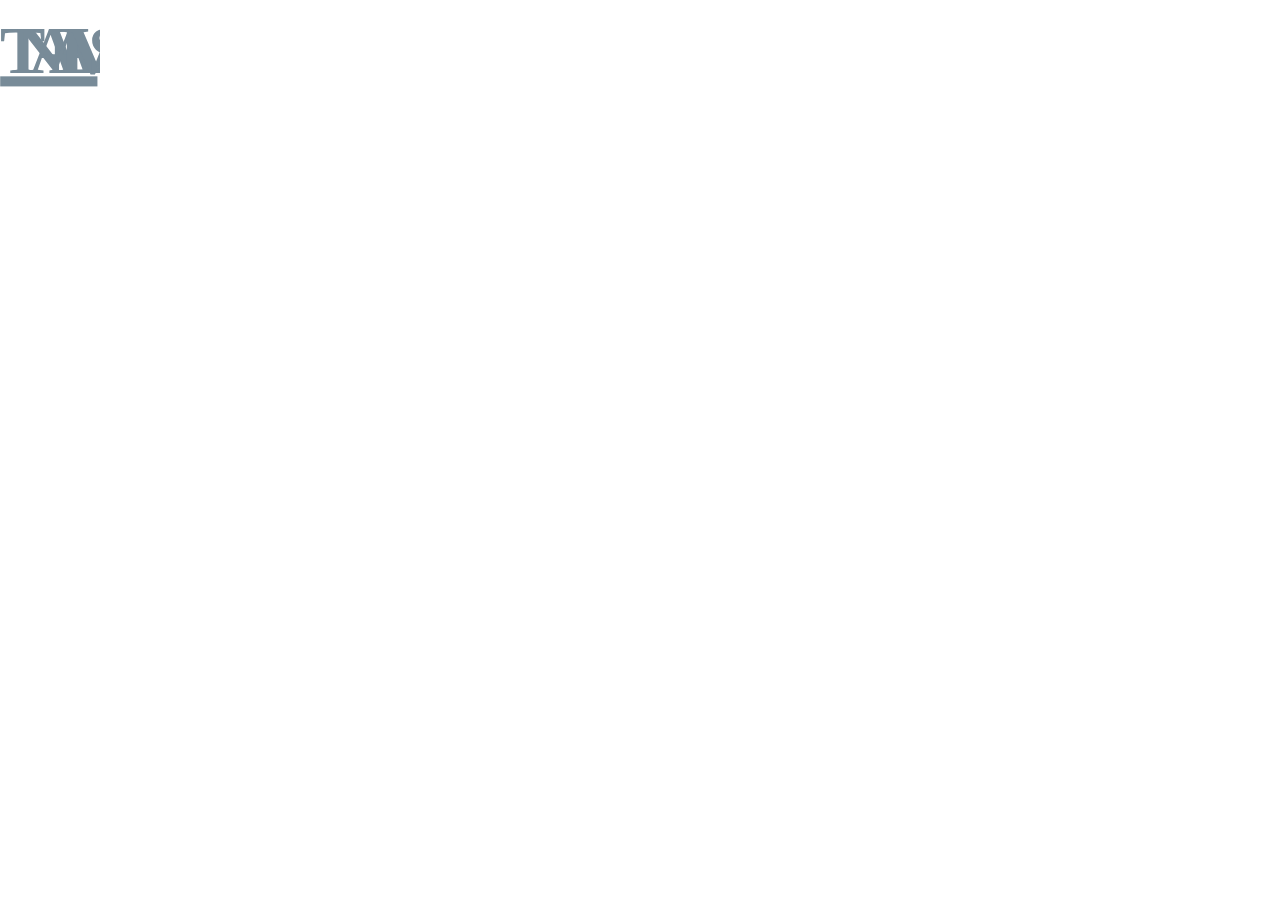
<file: index.html>
<!DOCTYPE html>
<html lang="en">
<head>
    <meta charset="UTF-8">
    <meta name="viewport" content="width=device-width, initial-scale=1.0">
    <meta http-equiv="X-UA-Compatible" content="ie=edge">
    <link rel="preconnect" href="https://fonts.gstatic.com">
    <link href="https://fonts.googleapis.com/css2?family=Montserrat" rel="stylesheet">
    <title>____ tina alves</title>
    <link rel="stylesheet" href="reset.css"/>
    <link rel="stylesheet" href="style.css"/>

</head>
<body class="custom">
    <a href="project_list.html"> 
        <!-- <object data="/static/img/SVG/tina_alves.svg" type="image/svg+xml" class="wordmark_color"></object> -->
        <div class="landing_container"><img src="/static/img/SVG/tina_alves.svg" alt="tina alves wordmark" class="wordmark_img"></div>
    </a>
    


</body>
</html>
</file>
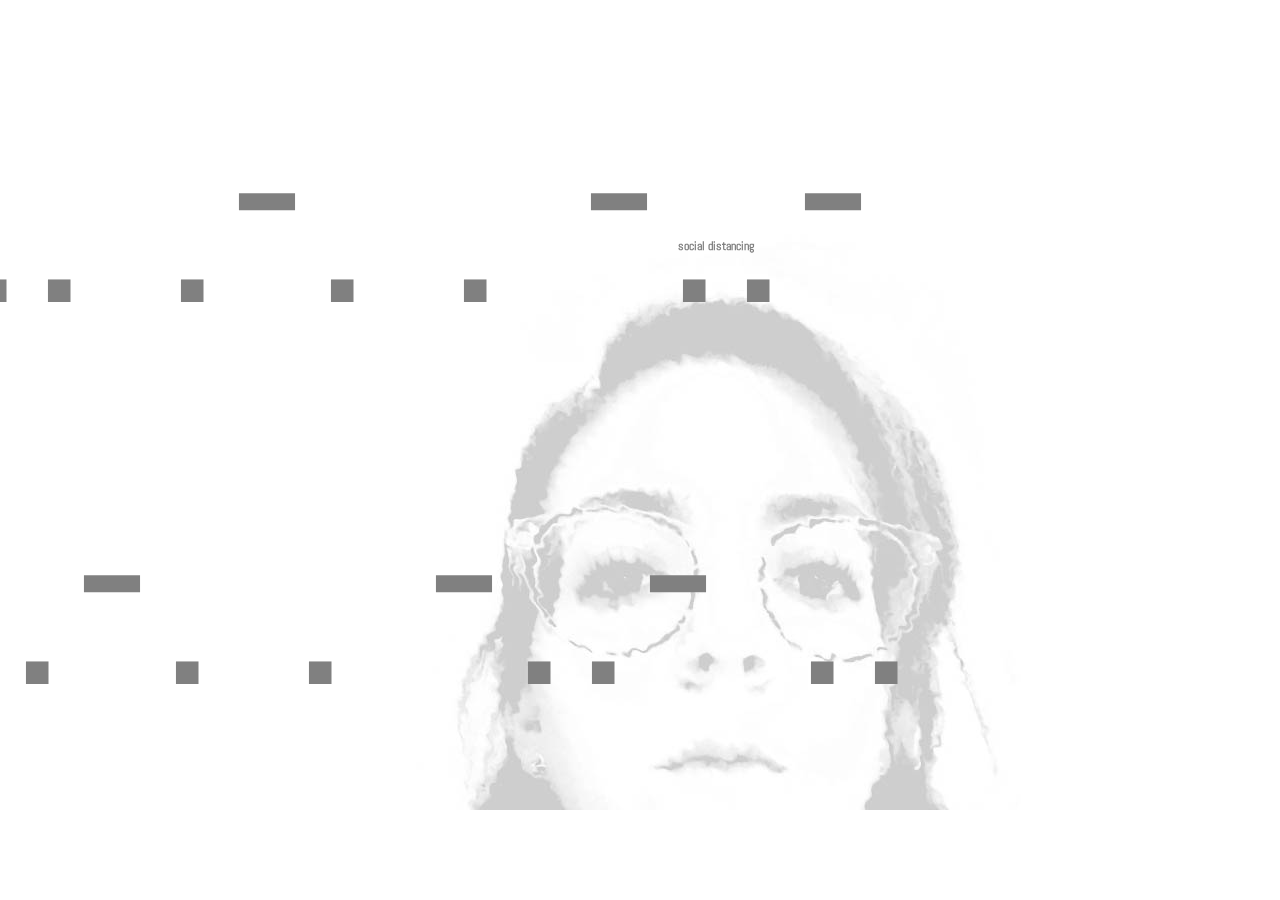
<file: animation_coding/index.html>
<html lang="en">
<head>
    <meta charset="UTF-8">
    <meta name="viewport" content="width=device-width, initial-scale=1.0">
    <meta http-equiv="X-UA-Compatible" content="ie=edge">
    <link rel="stylesheet" href="style.css">
    <link href="https://fonts.googleapis.com/css?family=Abel&display=swap" rel="stylesheet">
    <title>Morse Coding</title>

</head>
<body>

<img src="images/tired_face.jpg" alt="tired face">
<div class="line">- .. .-. . -..- .. .-. . -..- .. .-. . -.. .. .-. . -..- .. .-. . -..- .. -..- .. .-. . -..- .. .-. </div>
<h1>social distancing</h1>


    
</body>
</html>
</file>
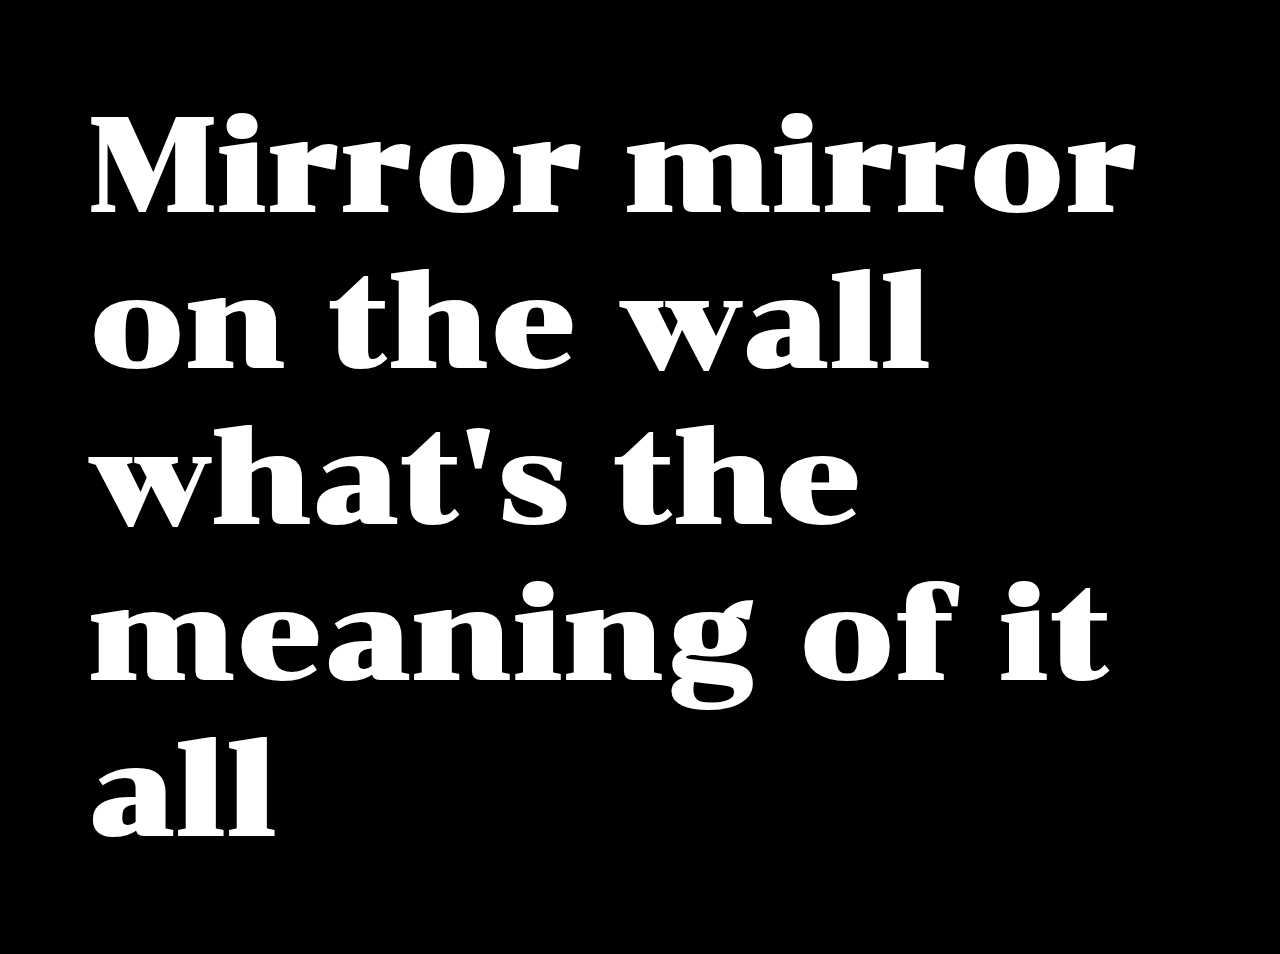
<file: dynamic_coding/index.html>
<!DOCTYPE html>
<html lang="en">
  <head>
    <title>Forty Random Lines</title>
    <meta charset="utf-8">
    <meta http-equiv="X-UA-Compatible" content="IE=edge">
    <meta name="viewport" content="width=device-width, initial-scale=1">
    <link href="https://fonts.googleapis.com/css?family=Chonburi&display=swap" rel="stylesheet">
    
    <!-- import the webpage's stylesheet -->
    <link rel="stylesheet" href="style.css">
    
    <!-- import the webpage's javascript file -->
    <script src="script.js" defer></script>
  </head>
  <body>
    <h1 id="poem">Hold fast to dreams</h1>
  </body>
</html>
</file>
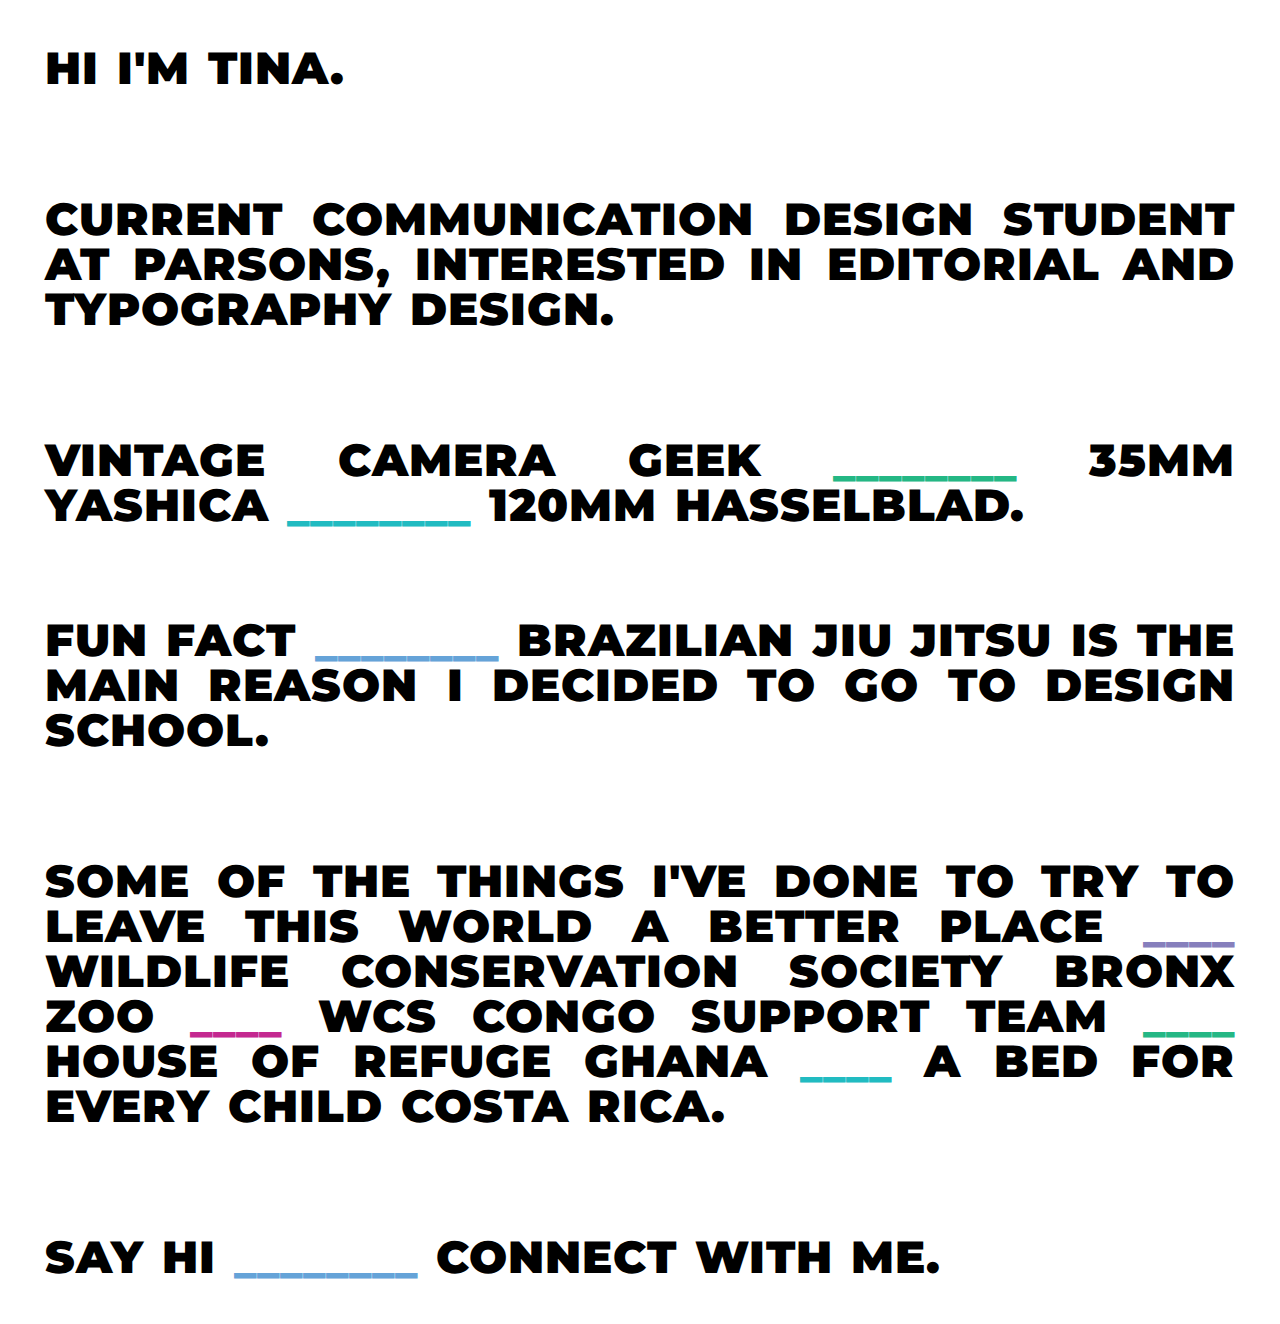
<file: about.html>
<!DOCTYPE html>
<html lang="en">
<head>
    <meta charset="UTF-8">
    <meta name="viewport" content="width=device-width, initial-scale=1.0">
    <meta http-equiv="X-UA-Compatible" content="ie=edge">
    <link href="https://fonts.googleapis.com/css2?family=Montserrat" rel="stylesheet">
    <title>tina alves ____ earthling alien</title>
    <link rel="stylesheet" href="reset.css"/>
    <link rel="stylesheet" href="style.css"/>
</head>

<body>
<div class="about">
    <h1>Hi I'm Tina.</h1>
   
    <br>

    <h1>Current communication design student at Parsons, interested in editorial and typography design.</h1>

    <br>

    <h1>Vintage camera geek <span class="line_01">________</span> 35mm Yashica <span class="line_02">________</span> 120mm Hasselblad.</h>
   
    <br>
    <br>

    <h1>Fun fact <span class="line_03">________</span> Brazilian Jiu Jitsu is the main reason I decided to go to design school.</h1>

    <br>

    <h1>Some of the things I've done to try to leave this world a better place 
        <span class="line_04">____</span> 
        Wildlife Conservation Society Bronx Zoo 
        <span class="line_05">____</span> WCS Congo Support Team 
        <span class="line_01">____</span> House of Refuge Ghana <span class="line_02">____</span> A Bed for Every Child Costa Rica.</h1>

    <br>

    <h1><a href="mailto:alvec711@newschool.edu">Say hi <span class="line_03">________</span> Connect with me.</a></h1>
</div>

    
    

</body>
</html>
</file>
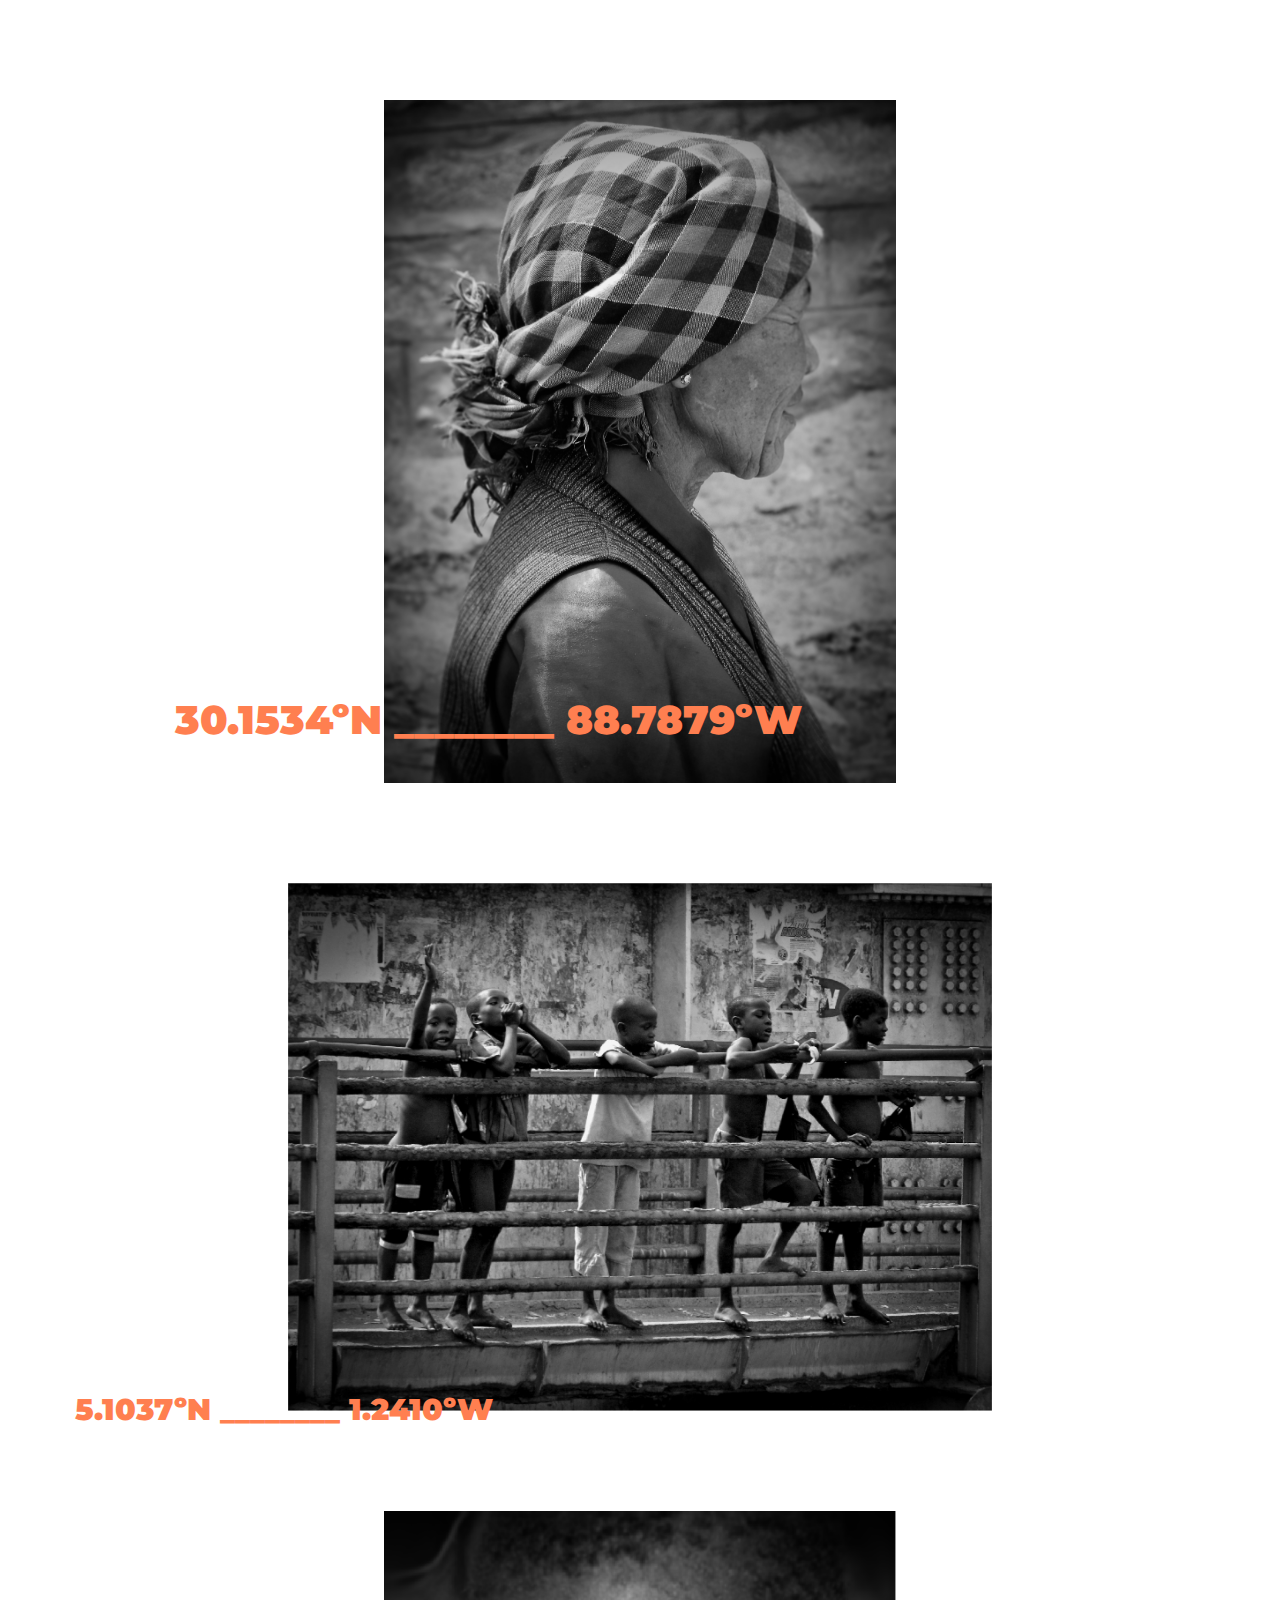
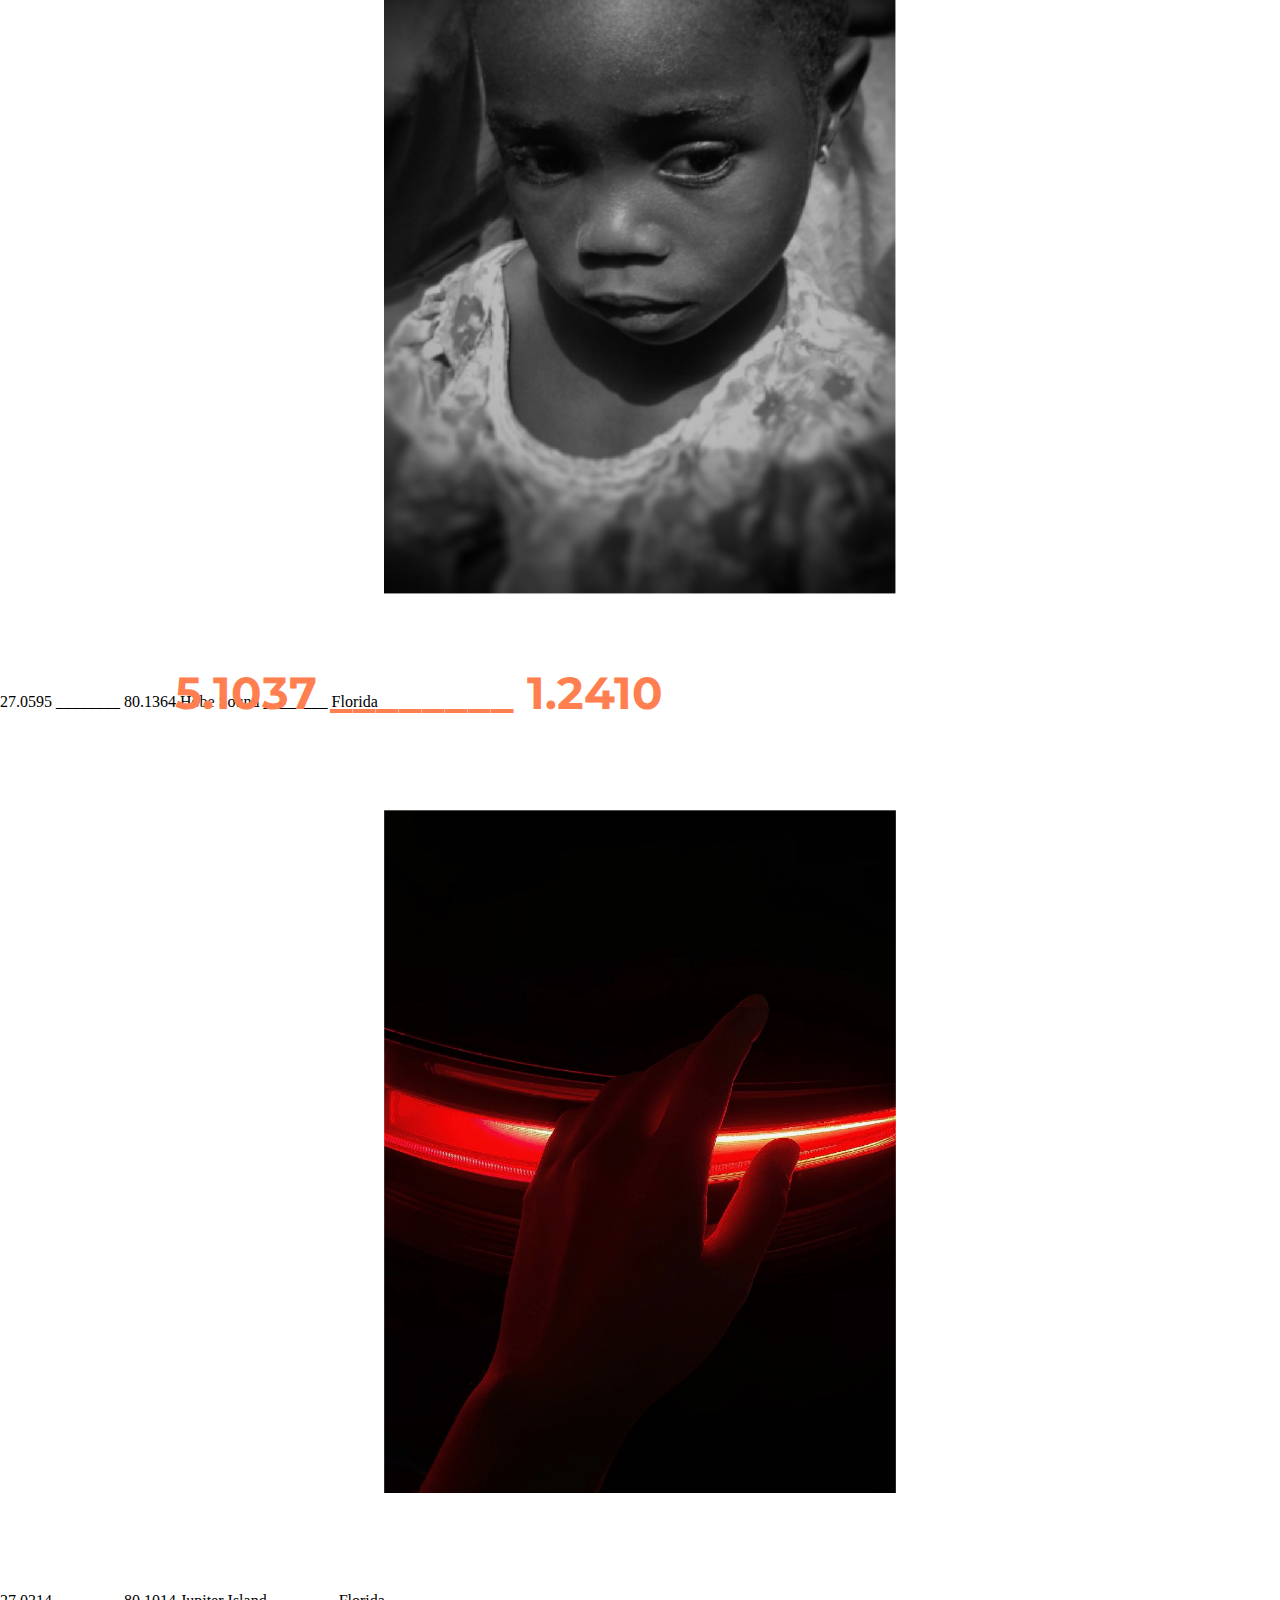
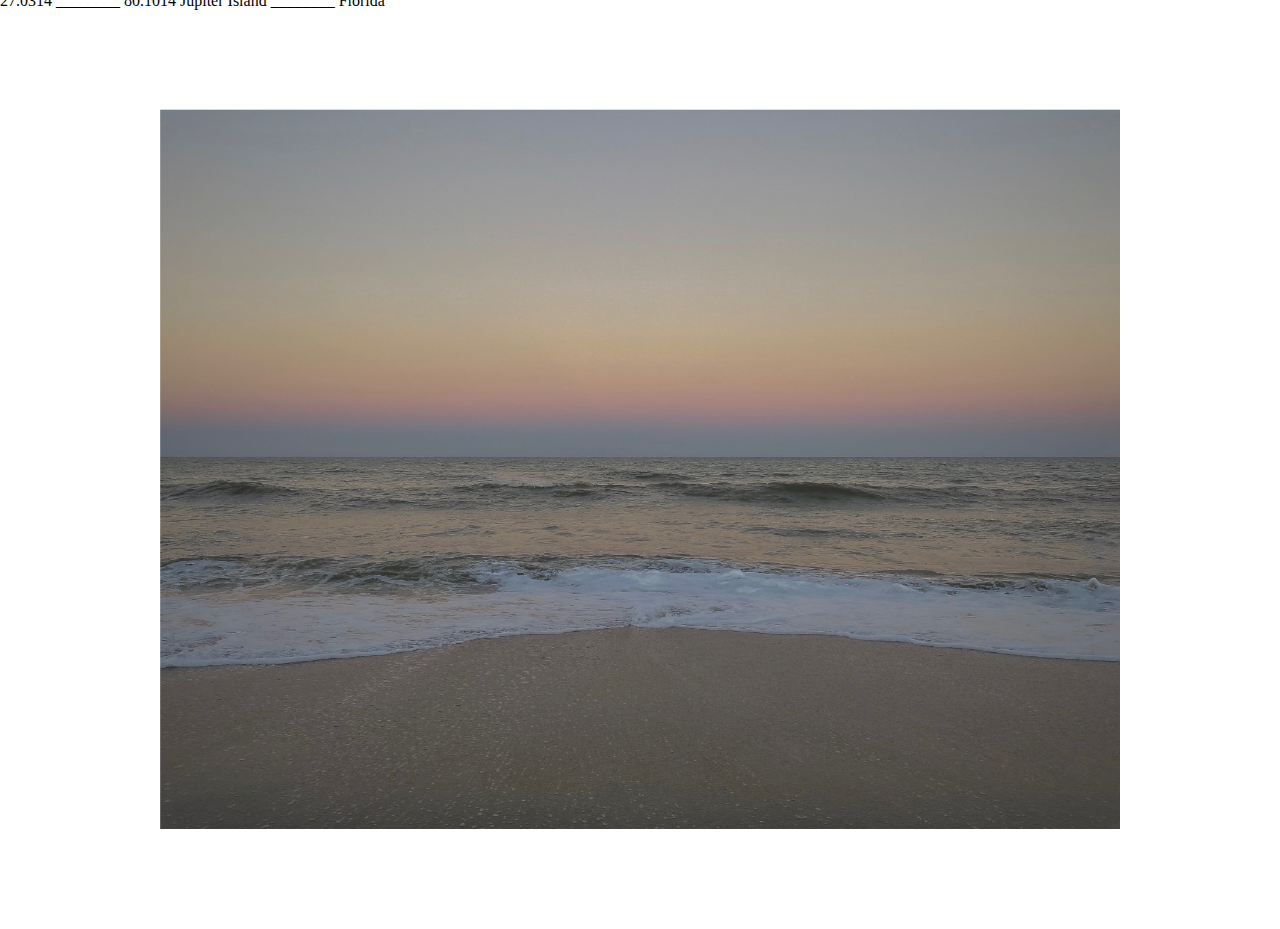
<file: bw_photos.html>
<!DOCTYPE html>
<html lang="en">
<head>
    <meta charset="UTF-8">
    <meta name="viewport" content="width=device-width, initial-scale=1.0">
    <meta http-equiv="X-UA-Compatible" content="ie=edge">
    <link rel="stylesheet" href="reset.css"/>
    <link rel="stylesheet" href="style.css"/>
    <link href="https://fonts.googleapis.com/css2?family=Montserrat" rel="stylesheet">
    <title>tina alves ____ photography</title>
</head>

<body>

    <div class="container">
        <span class="cord_01">30.1534ºN ________ 88.7879ºW </span>
        <span class="cord_01_location_01">Lhasa ________ Tibet</span>
    </div>
    
    <div>
        <img src="/static/img/alves_woman.jpg" id="photo_01">
        </div>
        
   
    <div class="container_02">
        <span class="cord_02">5.1037ºN ________ 1.2410ºW</span>
        <span class="cord_02_location_02">Elmina ____ Ghana</span>
    </div>

    <div>
        <img src="/static/img/alves_bridge_boys.png" id="photo_02">
        </div>

    <div class="container_03">
        <span class="cord_03">5.1037 ________ 1.2410</span>
        <span class="cord_03_location_03">Torgome Village ________ Ghana</span>
    </div>


     <div>
        <img src="/static/img/alves_girl.png" id="photo_04">
        </div>

    <div class="container_04">
         <span class="cord_04">27.0595 ________ 80.1364</span>
        <span class="cord_04_location_04">Hobe Sound ________ Florida</span>
    </div>

    <div>
        <img src="/static/img/alves_hand.png" id="photo_05">
    </div>
    
    <!-- <div>
        <img src="/static/img/alves_sky.png" id="photo_06">
        </div>  -->

    <div class="container_04">
        <span class="cord_04">27.0314 ________ 80.1014</span>
        <span class="cord_04_location_04">Jupiter Island ________ Florida</span>
    </div>
        
    <div>
        <img src="/static/img/alves_beach.png" id="photo_07">
        </div> 


    <div class="square"></div>




</body>
</html>
</file>
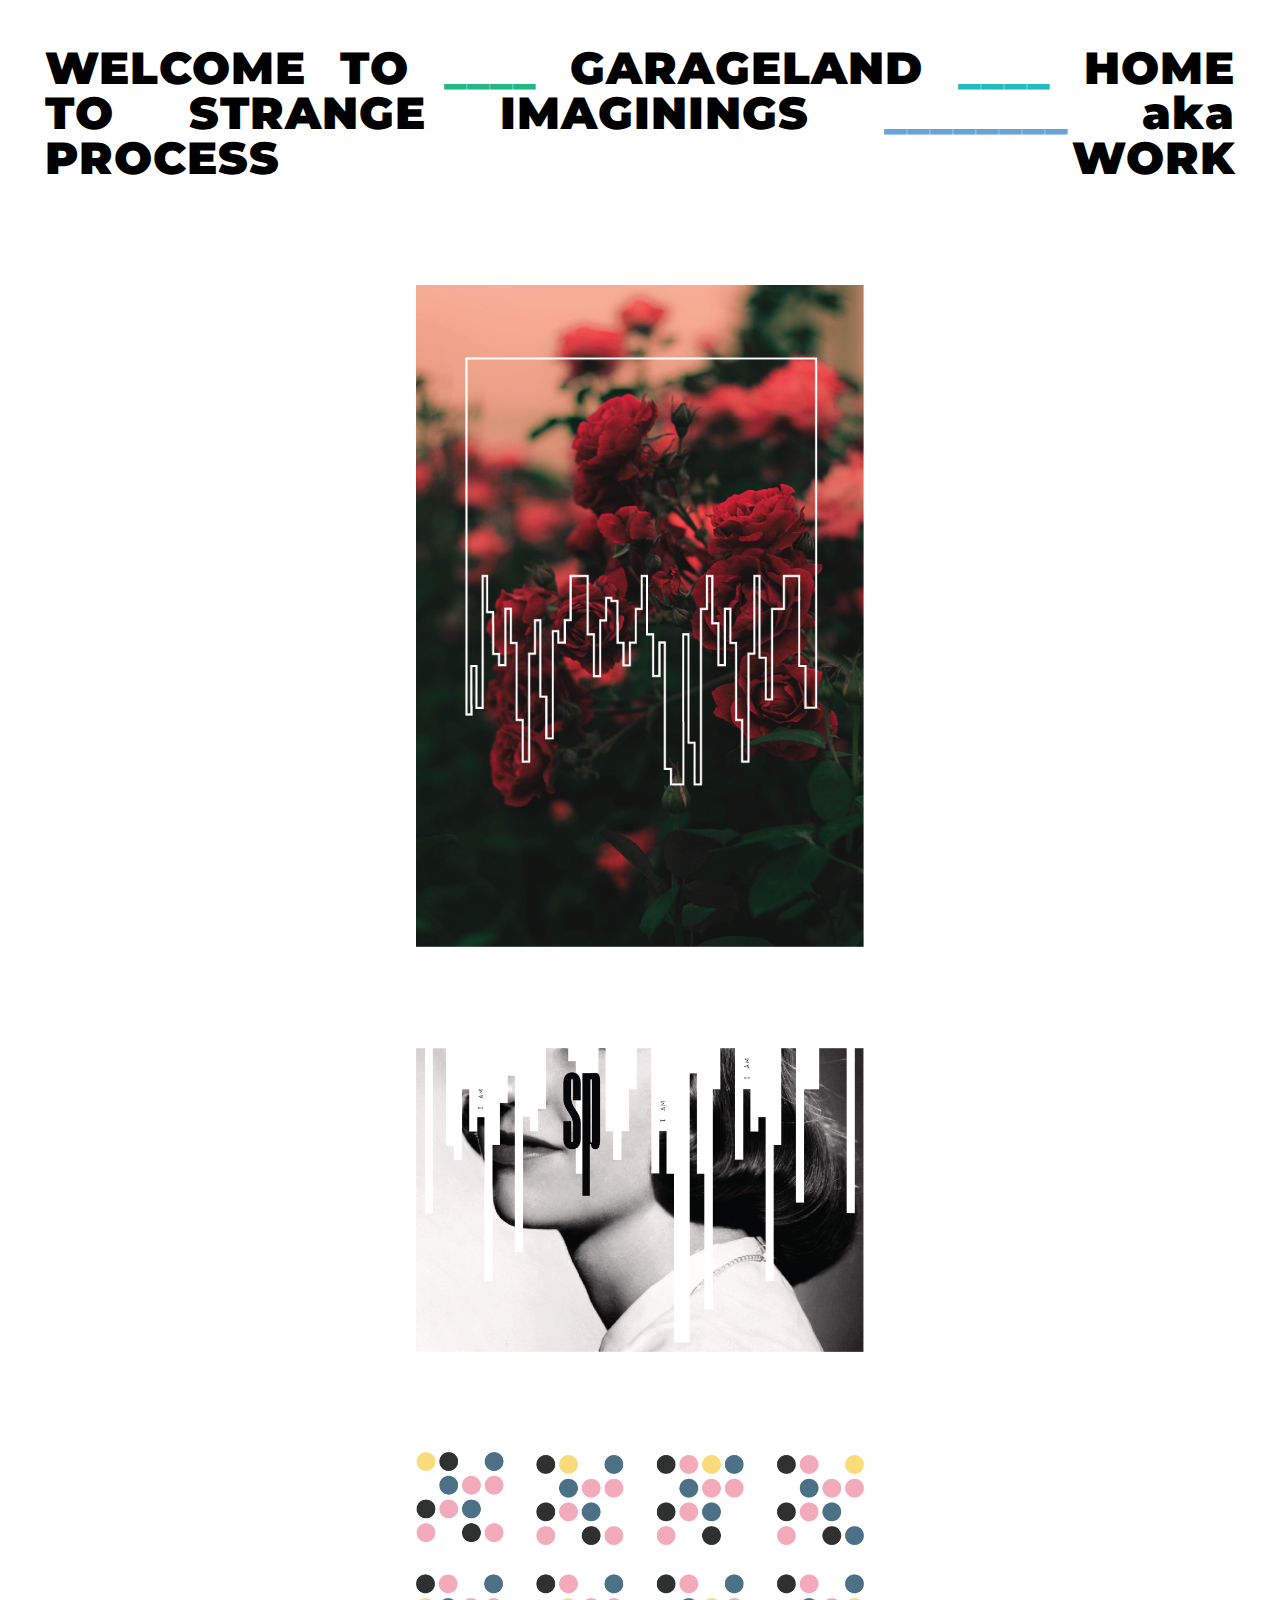
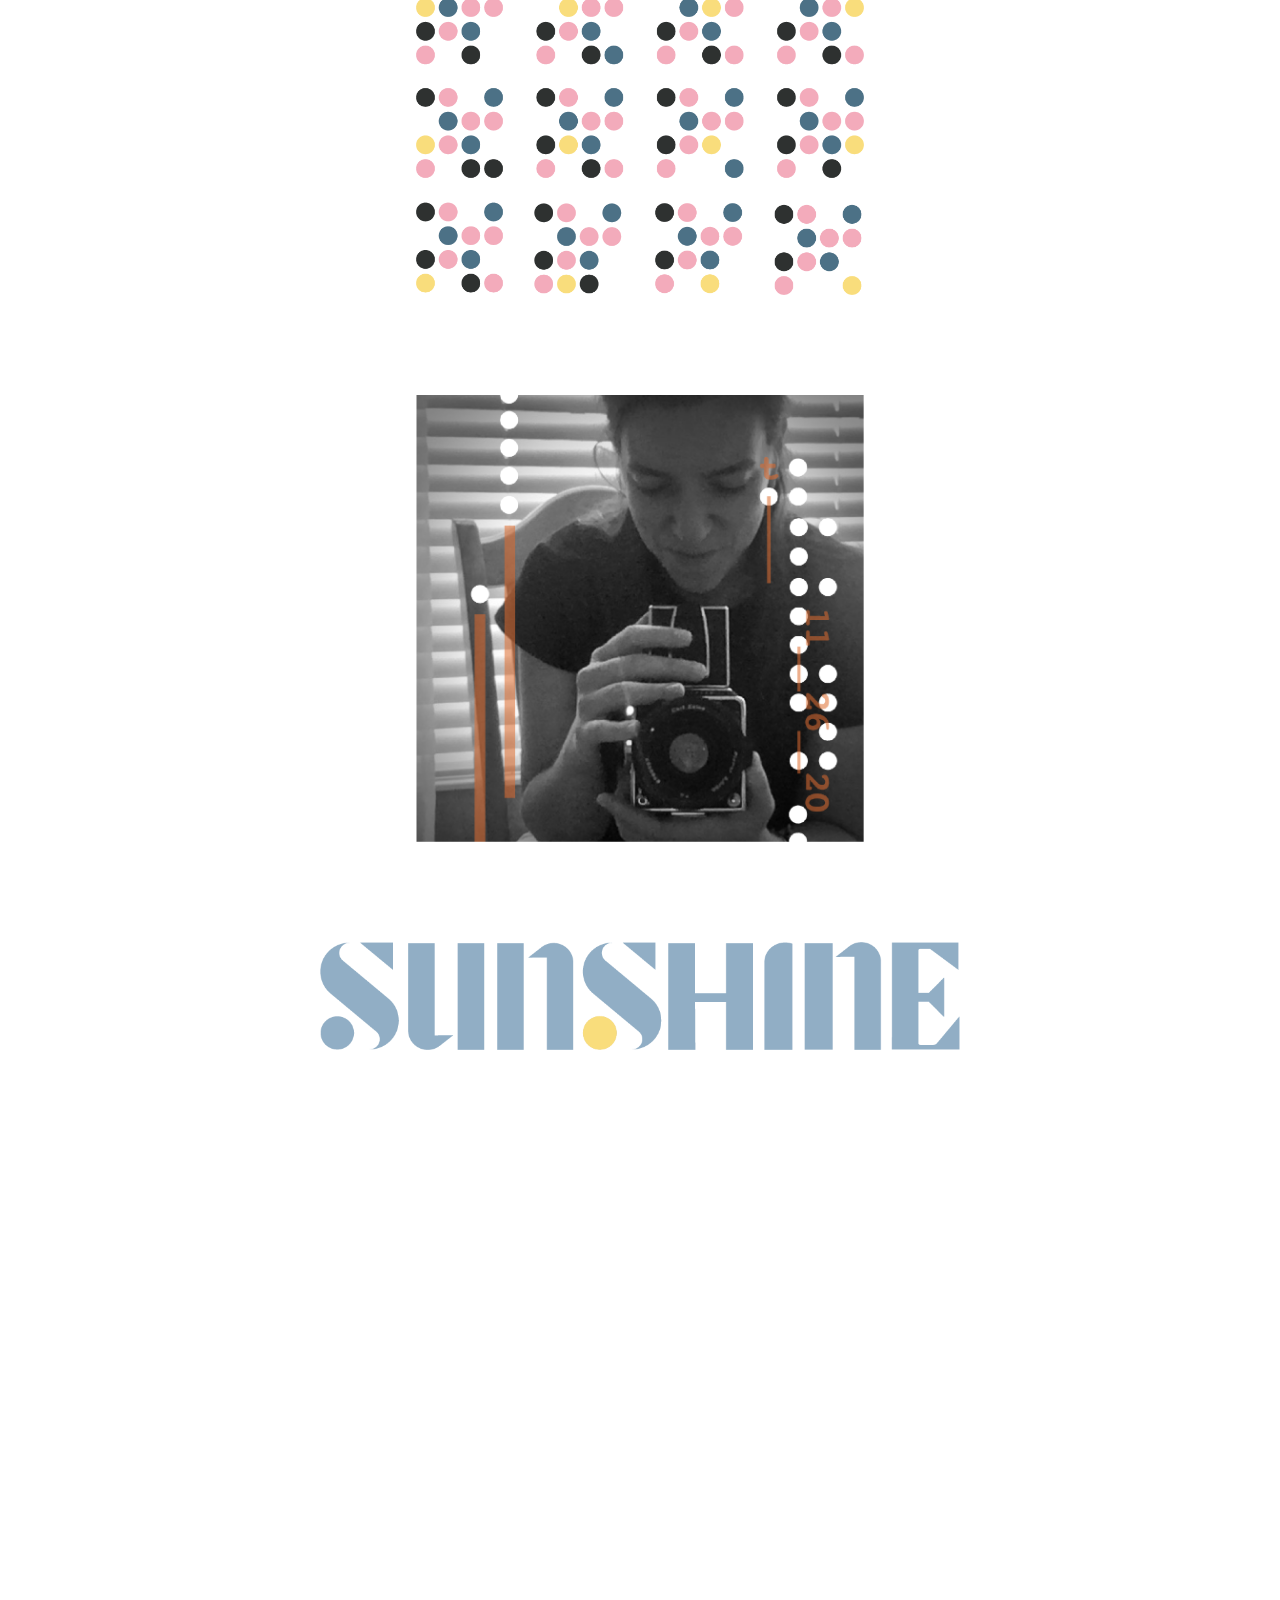
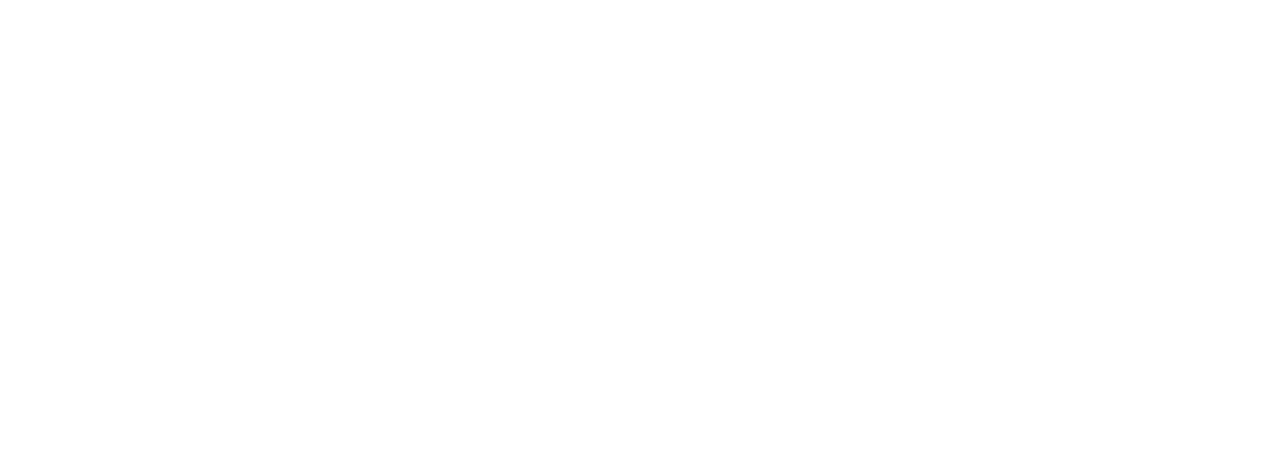
<file: garageland.html>
<!DOCTYPE html>
<html lang="en">
<head>
    <meta charset="UTF-8">
    <meta name="viewport" content="width=device-width, initial-scale=1.0">
    <meta http-equiv="X-UA-Compatible" content="ie=edge">
    <link href="https://fonts.googleapis.com/css2?family=Montserrat" rel="stylesheet">
    <title>tina alves ____ garageland</title>
    <link rel="stylesheet" href="reset.css"/>
    <link rel="stylesheet" href="style.css"/>
</head>
<body>

<h1>Welcome to <span class="line_01">____</span> Garageland 
    <span class="line_02">____</span> Home to strange imaginings 
    <span class="line_03">________</span> 
    <span class="norm">aka</span> process work <span class="line_06">___________________________________________________________</span></h1>


    <div id="garageland_img">


            <div> 
                

            <img src="/static/img/g_01.png" id="garage_gallery_01">
           
            </div>


            <div>
                <img src="/static/img/g_02.png" id="garage_gallery_02">
            </div>
             
            <!-- <div>
                <img src="/static/img/g_03.png" id="garage_gallery_03">
            </div> -->

            <div>
                <img src="/static/img/g_04.png" id="garage_gallery_04">
            </div>

            <div>
                <img src="/static/img/g_05.png" id="garage_gallery_05">
            </div>

            <div>
                <img src="/static/img/g_06.png" id="garage_gallery_06">
            </div>
    </div>


</body>
</html>
</file>
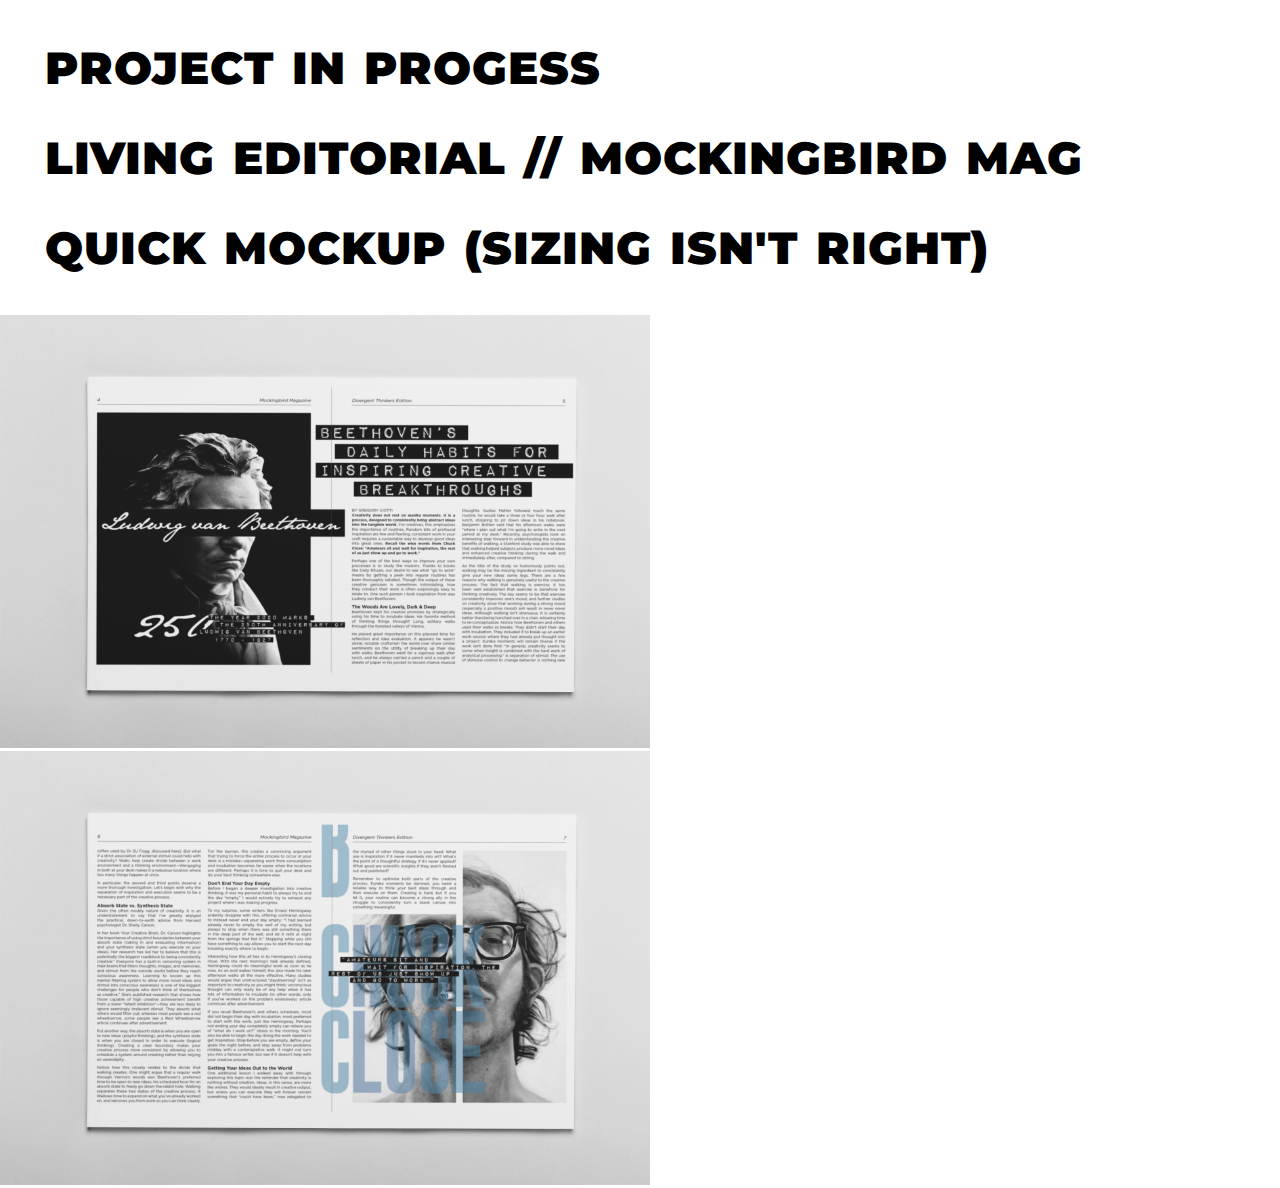
<file: magazine_spreads.html>
<!DOCTYPE html>
<html lang="en">
<head>
    <meta charset="UTF-8">
    <meta name="viewport" content="width=device-width, initial-scale=1.0">
    <meta http-equiv="X-UA-Compatible" content="ie=edge">
    <title>Mag Placeholder</title>
    <link rel="stylesheet" href="reset.css"/>
    <link rel="stylesheet" href="style.css"/>
</head>
<body>
    <h1> Project in Progess</h1>
    <h1> Living Editorial // Mockingbird Mag</h1>
    <h1> Quick mockup (sizing  isn't right)</h1>
    <div class="size">
    <ul>
        <li><img src="/static/img/spread_01.png" width="650px"></li>
        <li><img src="/static/img/spread_02.png" width="650px"></li>
    </ul>
    </div>   
</body>
</html>
</file>
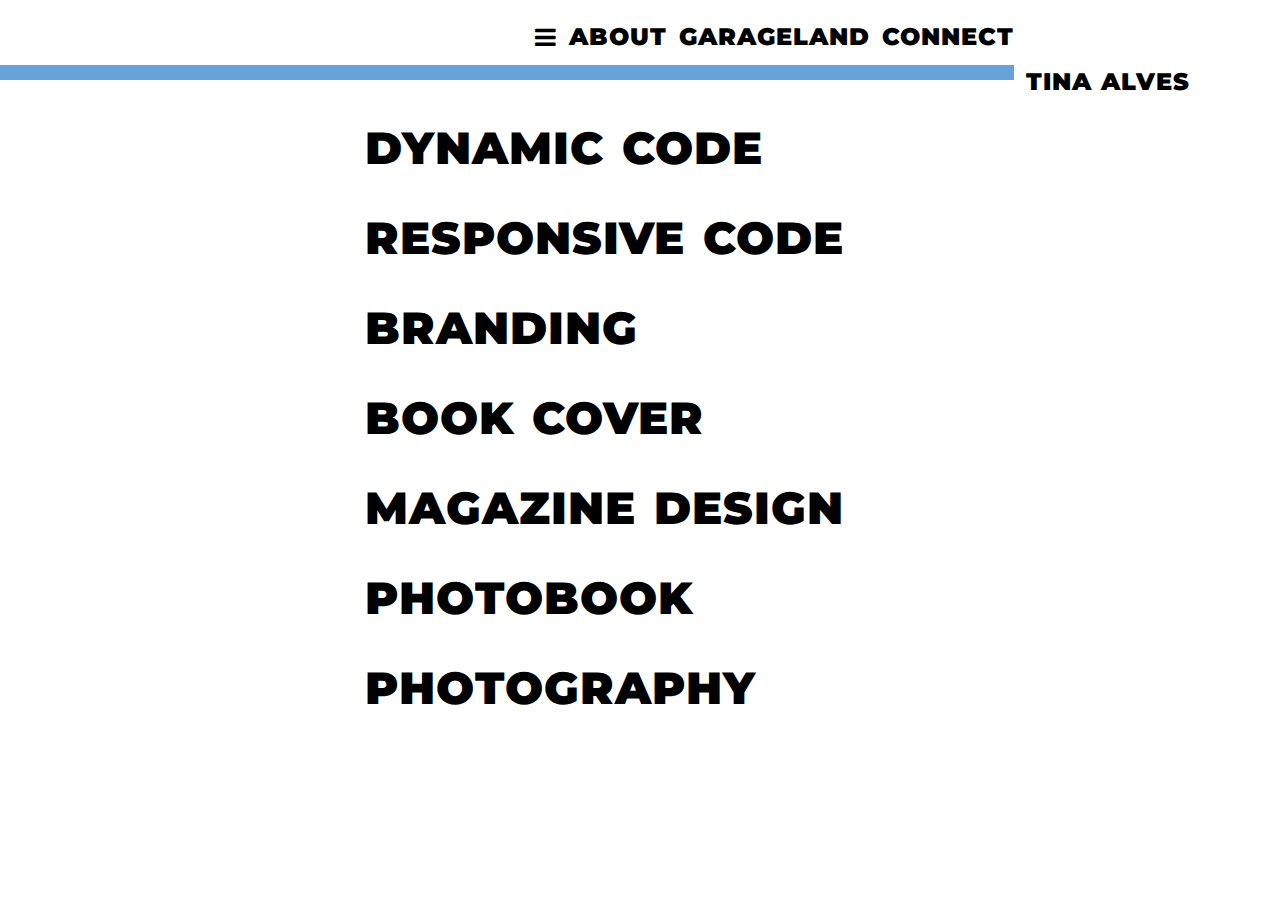
<file: project_list.html>
<!DOCTYPE html>
<html lang="en">
<head>
    <meta charset="UTF-8">
    <meta name="viewport" content="width=device-width, initial-scale=1.0">
    <meta http-equiv="X-UA-Compatible" content="ie=edge">
    <link href="https://fonts.googleapis.com/css2?family=Montserrat" rel="stylesheet">
    <title>____ projects</title>
    <link rel="stylesheet" href="reset.css"/>
    <link rel="stylesheet" href="https://cdnjs.cloudflare.com/ajax/libs/font-awesome/4.7.0/css/font-awesome.min.css">
    <link rel="stylesheet" href="style.css"/>
    <script>
        function myFunction() {
        var x = document.getElementById("myLinks");
        if (x.style.display === "block") {
          x.style.display = "none";
        } else {
          x.style.display = "block";
        }
      }
    </script>
</head>



<body>

  
<div class="nav">
   <span><a href="#home" class="active nav_name">Tina Alves</a></span>
    <div id="myLinks">
        <a href="/connect.html">Connect</a>
        <a href="/garageland.html">Garageland</a>
        <a href="/about.html">About</a>
    </div>
    <a href="javascript:void(0);" class="icon" onclick="myFunction()">
        <i class="fa fa-bars"></i>
    </a>
</div>


<hr class="line"> </hr>


<div class="projects">  
    <!-- <div>
       <a href="/animation_coding/index.html"><h1>Morse Code Animation</h1></a> 
    </div> -->

    <div>
        <a href="/dynamic_coding/index.html" rel="noopener noreferrer" target="_blank"><h1>Dynamic Code</h1></a> 
     </div>

     <div>
        <h1>Responsive Code</h1>
    </div>

    <div>
        <h1>Branding</h1>
    </div>

    <div>
        <h1>Book Cover</h1>
    </div>

    <div>
        <a href="magazine_spreads.html" rel="noopener noreferrer" target="_blank"><h1>Magazine Design</h1></a>
    </div>

    <div>
        <h1>Photobook</h1>
    </div>

    <div>
        <a href="/bw_photos.html" rel="noopener noreferrer" target="_blank"><h1>Photography</h1></a>
    </div>
</div>  



</body>
</html>
</file>
<file: style.css>
/* @import url('//fonts.googleapis.com/css2?family=Montserrat'); */

@import url('https://fonts.googleapis.com/css2?family=Montserrat:wght@700;800&display=swap');

*{
    margin: 0;
    padding: 0;
    box-sizing: border-box;
}

.projects{
    padding-left: 20rem;
}
.wordmark_img{
    width: 100%;
    height: 100%;
}

.landing_container{
    width: 100px;
    height: 100px;
}

#garageland_img{
    margin: 0 auto;
}

#garage_gallery_01{
    margin: 0 auto;
    display: block;
    margin-top: 60px;
    margin-bottom: 100px;
    width: 35%;
}

#garage_gallery_02{
    margin: 0 auto;
    display: block;
    margin-top: 100px;
    margin-bottom: 100px;
    width: 35%;
}

/* #garage_gallery_03{
    margin: 0 auto;
    display: block;
} */

#garage_gallery_04{
    margin: 0 auto;
    display: block;
    margin-top: 100px;
    margin-bottom: 100px;
    width: 35%;
}

#garage_gallery_05{
    margin: 0 auto;
    display: block;
    margin-top: 100px;
    margin-bottom: 100px;
    width: 35%;
}

#garage_gallery_06{
    margin: 0 auto;
    display: block;
    margin-top: 100px;
    margin-bottom: 1000px;
    width: 50%;
}

.nav{
    width: 100vw;
    height: 45px;
    margin: 0 auto;
    /* background-color: #65a3d8; */
    font-family: 'Montserrat', sans-serif;
    font-size: 24px;
    word-spacing: 3px;
    letter-spacing: 1px;
    font-weight: 900;
    color: black;
    text-transform: uppercase;
    padding-top: 25px;
    padding-right: 45px;
}

.nav a{
    /* color: white; */
    color: black;
    float: right;
    margin-left: 12px;
}

.nav a:link{
    text-decoration: none;
    /* color: white; */
  }

.nav_name{
    font-family: 'Montserrat', sans-serif;
    font-size: 24px;
    word-spacing: 1px;
    letter-spacing: 1px;
    /* letter-spacing: 2.5px; */
    color: black;
    text-transform: uppercase; 
    /* text-align: justify; 
    text-justify: inter-word; */
    margin: 45px;
    font-weight: 900;
}

.line{
    height: 15px;
    background-color: #65a3d8;
    border-width: 0px;
    margin-top: 20px;
}

h1{
    font-family: 'Montserrat', sans-serif;
    font-size: 45px;
    word-spacing: 3px;
    color: black;
    text-transform: uppercase; 
    text-align: justify; 
    text-justify: inter-word;
    letter-spacing: 1px;
    margin: 45px;
    font-weight: 900;
}

.line_01{
    letter-spacing: 0;
    color: #24b784;
}

.line_02{
    letter-spacing: 0;
    color: #21bbc1;
}

.line_03{
    letter-spacing: 0;
    color: #65a3d8;
}

.line_04{
    letter-spacing: 0;
    color: #867fbc;
}

.line_05{
    letter-spacing: 0;
    color: #c42890;
}

.line_06{
    letter-spacing: 0;
    color: white;
}

a:link {
    text-decoration: none;
    color: black;
  }

  a:hover {
    color: #65a3d8;
  }

.norm{
    font-family: 'Montserrat', sans-serif;
    text-transform: none;
}

#travel_01{
    margin: 0 auto;
    display: block;
    margin-top: 100px;
    margin-bottom: 100px;
    width: 35%;
}

/* __________________________________________________________________ */

.cord_01{
    font-family: 'Montserrat', sans-serif;
    font-weight: 900;
    font-size: 40px;
    text-transform: uppercase; 
    letter-spacing: 0px;
    margin: 0 auto;
    margin-top: 100px;
    margin-left: 200px;
}

.cord_01_location_01{
    font-family: 'Montserrat', sans-serif;
    font-weight: bold;
    font-size: 40px;
    text-transform: uppercase; 
    letter-spacing: 0px;
    margin: 0 auto;
    margin-top: 100px;
    margin-left: 200px;
    font-weight: 900;
}

.container {
    position: absolute;
    top: 700px;
    left: -25px;
    letter-spacing: 0px;
    color: coral;
  }

div .cord_01_location_01 { 
      display: none;
    }
  
div:hover .cord_01 {
    display: none;
}

div:hover .cord_01_location_01 {
    display: inline;
}

/* __________________________________________________________________ */

.cord_02{
    font-family: 'Montserrat', sans-serif;
    font-weight: 900;
    font-size: 30px;
    letter-spacing: 0px;
    margin: 0 auto;
}

.container_02{
    position: absolute;
    top: 700px;
    left: -25px;
    letter-spacing: 0px;
    color: coral;
    margin-top: 695px;
    margin-left: 100px;
  }

  .cord_02_location_02{
    font-family: 'Montserrat', sans-serif;
    font-weight: bold;
    font-size: 40px;
    text-transform: uppercase; 
    letter-spacing: 0px;
    margin: 0 auto;
    margin-top: 375px;
    margin-left: 80px;
}

  div .cord_02_location_02 { 
    display: none;
  }

  div:hover .cord_02 {
    display: none;
}

div:hover .cord_02_location_02 {
    display: inline;
}

/* __________________________________________________________________ */

.cord_03{
    font-family: 'Montserrat', sans-serif;
    font-weight: bold;
    font-size: 45px;
    letter-spacing: 0px;
    margin: 0 auto;
    }

.container_03{
    position: absolute;
    top: 700px;
    left: -25px;
    letter-spacing: 0px;
    color: coral;
    margin-top: 1570px;
    margin-left: 200px;
  }

  .cord_03_location_03{
    font-family: 'Montserrat', sans-serif;
    font-weight: bold;
    font-size: 45px;
    text-transform: uppercase; 
    letter-spacing: 0px;
    margin: 0 auto;
    
}

  div .cord_03_location_03 { 
    display: none;
  }

  div:hover .cord_03 {
    display: none;
}

div:hover .cord_03_location_03 {
    display: inline;
}





@media screen and (max-width: 480px) {
    h1 {
      font-size: 17px;
      text-align: left; 
      margin: 20px;
    }

    .nav {
        height: 500px;
        overflow: hidden;
        background-color: #333;
        position: relative;
      }
    
    .nav #myLinks {
        display: none;
      }
    
      .nav a {
        color: black;
        padding: 14px 16px;
        text-decoration: none;
        font-size: 17px;
        display: block;
      } 

    .nav a.icon {
        background: black;
        display: block;
        position: absolute;
        right: 0;
        top: 0;
      } 
    
    .nav a:hover {
        background-color: white;
        color: white;
      }
     
    .active {
        background-color: #4CAF50;
        color: white;
      } 

    .line{
        display: none;
    }


  }



html{
    scroll-behavior: smooth;
}

#photo_01{
    margin: 0 auto;
    display: block;
    margin-top: 100px;
    margin-bottom: 100px;
    width: 40%;
}



#photo_02{
    margin: 0 auto;
    display: block;
    margin-top: 100px;
    margin-bottom: 100px;
    width: 55%;
}

#photo_04{
    margin: 0 auto;
    display: block;
    margin-top: 100px;
    margin-bottom: 100px;
    width: 40%;
}

#photo_05{
    margin: 0 auto;
    display: block;
    margin-top: 100px;
    margin-bottom: 100px;
    width: 40%;
}

#photo_06{
    margin: 0 auto;
    display: block;
    margin-top: 100px;
    margin-bottom: 100px;
    width: 55%;
}

#photo_07{
    margin: 0 auto;
    display: block;
    margin-top: 100px;
    margin-bottom: 100px;
    width: 75%;
}

div .name_01 { 
    display: none;
  }

  div:hover .name_01_switch {
    display: none;
}

div:hover .name_01 {
    display: inline;
}
</file>
<file: animation_coding/style.css>
body{
    background-color: white;
    color: gray;
}

h1{
    position: fixed;
    margin-top: 230px;
    margin-left: 670px;
    font-family: 'Abel', sans-serif;
    color: gray;
    font-size: 12px;
}

img{
    position: fixed;
    margin-top: 10px;
    margin-left: 400px;

}

.line{
    font-family: 'Abel', sans-serif;
    width: 1200px;
    font-size: 300px;
    position: fixed;
    margin-left: -200px;
    animation: code 20s linear infinite;
}

@keyframes code{
    
    0%{
        top: 25%;
        left: 25%;
    }

    80%{
        top: 0%;
        left: 25%;
    }

    100%{
        top: 0%;
        left: 25%;
    }

}
</file>
<file: dynamic_coding/style.css>
body{
    font-family: 'Chonburi', cursive;
    font-size: 65px;
    background-color: black;
    color: white;
    margin-left: 90px;
    margin-right: 90px;
    margin-top: 75px;
    letter-spacing: 3px;
    stroke: blanchedalmond;
}
</file>
